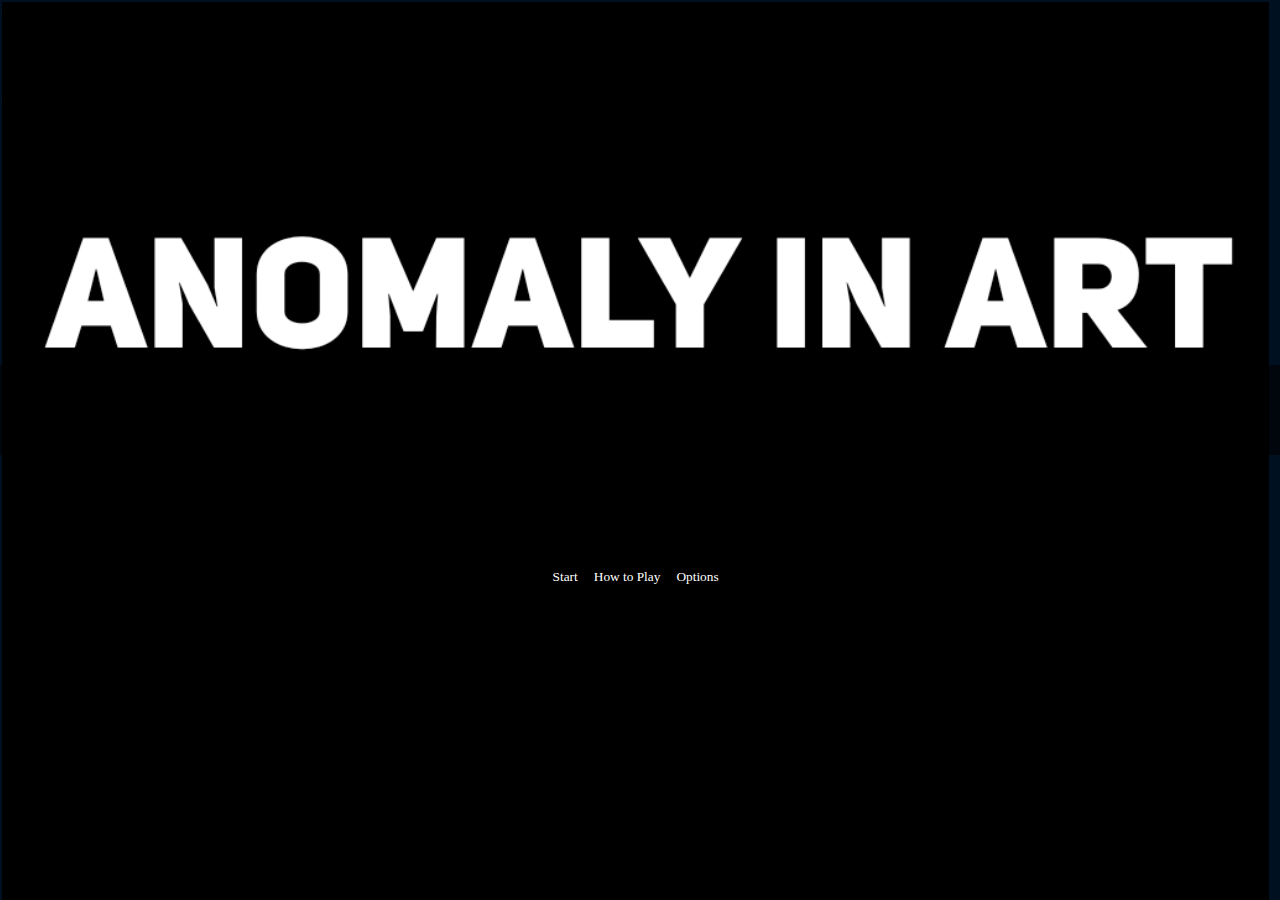
<file: Anomaly In Art/index.html>
<!DOCTYPE html>
<html>
<head>
    <meta name="viewport" content="width=device-width">
    <title>Anomaly in Art</title>
    <link rel="stylesheet" href="style.css">
    <script src="howler.js"></script>
    <meta property="og:title" content="Anomaly In Art" />
    <meta property="og:description" content="inspired by Alternate Watch - Anomaly In Art by DiamondSpaceGD" />
</head>

<body>
    <div id="result">
        <h1>ANOMALY</h1>
        <h1 id="resu">NOT FOUND</h1>
    </div>
    <div id="lose">
        <h1>YOU FAILED</h1>
        <h1 id="endResu">You reported 0 Anomalies</h1>
        <h3>Refresh the page to go back to main menu</h3>
    </div>
    <div id="mainMenu">
        <div id="menuOptions">
            <image src="logo.png" class="gameLogo"></image>
            <button onclick="chooseArtist()">Start</button>
            <button onclick="showHowToPlay()">How to Play</button>
            <button onclick="showOptions()">Options</button>
        </div>

        <div id="howToPlayMenu" style="display: none;">
            <h6>In this game, you will be given 6 arts to monitor, if something changed, that mean theres an anomaly</h6><br>
            <h6>A/D : Previous/next image</h6><br>
            <h6>If you find an anomaly, report it by pressing report menu, choose which art does the anomaly takes place, then choose what kind of anomaly is it</h6><br>
            <h6>Color - Color changes on specific element</h6>
            <h6>Duplicate - An element got duplicated, the clone always placed closely to it's original</h6>
            <h6>Displacement - Element changes position</h6>
            <h6>Dementia - Faces/words get covered by black stuff, often plays music</h6><br>
            <h6>Dont let 5 Arts get taken over by anomaly or else you lose</h6><br>
            <h6>This <image src="Image/detected.png" style="width: 5vh; height: 5vh;"></image> should alert you that there's an anomaly in the art you're currently monitoring, so make sure to pay attention to find what's changed</h6>
            <button onclick="goToMainMenu()">Back to Main Menu</button>
        </div>

        <div id="optionsMenu" style="display: none;">
            <h6>Music Volume (Yes, there's music in this game)</h6>
            <input type="range" id="volumeSlider" min="0.5" max="1" step="0.025" value="1" onchange="updateVolume(this.value)">
            <h6>0.5 ~ 1</h6>
            <br>
            <h3>Difficulty (Also for debugging)</h3>
            <h6>Anomaly Summon Rate</h6>
            <input type="range" id="diffSlider" min="5" max="20" step="0.5" value="15" onchange="updateDiff(this.value)">
            <h6>5 ~ 15 seconds - <span id="diffValue">15 Seconds</span></h6>
            <h3>Gameplay modifier</h3>
            <div>
                <button id="m1" onclick="switchMod('instantReport')">Instant report</button>
                <button id="m2" onclick="switchMod('anomalyFinder')">Anomaly Finder</button>
                <button id="m3" onclick="switchMod('kuroCode')">KuroCode</button>
            </div>
            <h6 id="description"></h6>
            <hr>
            <br>
            <button onclick="goToMainMenu()">Back to Main Menu</button>
        </div>

        <div id="artistList" style="display: none;">
            <h1>Which pack</h1>
            <button onclick="startGame('changed')" class="choose">
                <image src="Image/Changed/light-latex/normal.png" class="artistLogo"></image>
                <h3>Changed [Insanely hard]<br>
                    Changed transfur</h3>
            </button>
            <button onclick="goToMainMenu()">Back to Main Menu</button>
        </div>
    </div>

    <div class="top">
        <h6>ENDLESS MODE</h6>
    </div>
    <div id="image">
        <h6 id="monitoring">Currently Monitoring : @R3DZ3R_florie</h6>
        <h6 id="warning" style="color: red; font-size: 20px; opacity: 0">! TOO MANY ANOMALY !</h6>
        <image src="Image/detected.png" id="alert"></image>
        <h6 id="artName">Fika</h6>
        <h6 id="anomalyFi">No anomaly</h6>
    </div>
    <div id="report">
        <div class="report">
            <div class="list">
                <h5 class="title">Art</h5>
                <button id="a1" onclick="setRepoArt(1)">Fika</button>
                <button id="a2" onclick="setRepoArt(2)">Rai</button>
                <button id="a3" onclick="setRepoArt(3)">Red Florie</button>
                <button id="a4" onclick="setRepoArt(4)">Strawberry Cat</button>
                <button id="a5" onclick="setRepoArt(5)">Sunflow</button>
                <button id="a6" onclick="setRepoArt(6)">Catflow</button>
            </div>
            <div class="list">
                <h5 class="title">Type</h5>
                <button id="l1" onclick="setRepoType(1)">Color</button>
                <button id="l2" onclick="setRepoType(2)">Duplicate</button>
                <button id="l3" onclick="setRepoType(3)">Displacement</button>
                <button id="l4" onclick="setRepoType(4)">Dementia</button>
            </div>
        </div>
        <button id="send" onclick="report()">Report!</button>
        <button id="send2" onclick="instantReport()">Instant Report!</button>
    </div>
    <button id="disReport" onclick="displayRep()">Report Menu</button>
    <button id="pre" onclick="previous()"><image src="Image/prev.png" style="width: 5vw; height: 5vw"></image></button>
    <button id="nex" onclick="next()"><image src="Image/next.png" style="width: 5vw; height: 5vw"></image></button>
</body>
<script type="text/javascript" src="info.js"></script>
<script type="text/javascript" src="script.js"></script>
<script type="text/javascript" src="menu.js"></script>
</html>
</file>
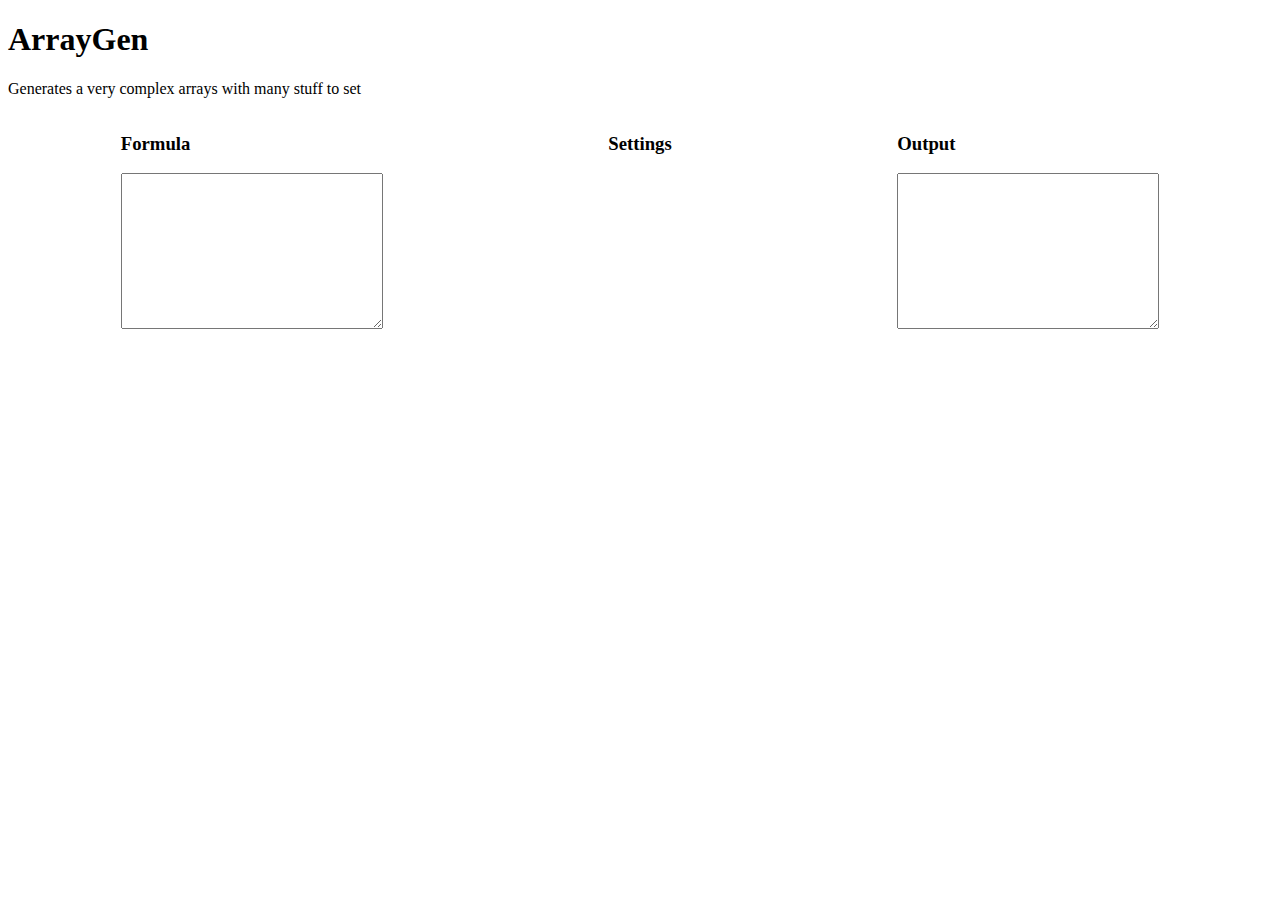
<file: ArrayGen/index.html>
<!DOCTYPE html>
<html lang="en">
<head>
    <meta charset="UTF-8">
    <meta name="viewport" content="width=device-width, initial-scale=1.0">
    <title>ArrayGen</title>
    <link rel="stylesheet" href="style.css">
</head>
<body>
    <h1>ArrayGen</h1>
    <p>Generates a very complex arrays with many stuff to set</p>
    <div class="area">
        <div class="formula">
            <h3>Formula</h3>
            <textarea name="form" id="form" cols="30" rows="10" oninput="update()"></textarea>
        </div>
        <div class="settings">
            <h3>Settings</h3>
            <div class="inside" id="inside">

            </div>
        </div>
        <div class="output">
            <h3>Output</h3>
            <textarea name="out" id="out" cols="30" rows="10" readonly></textarea>
        </div>
    </div>
    <script src="script.js"></script>
</body>
</html>
</file>
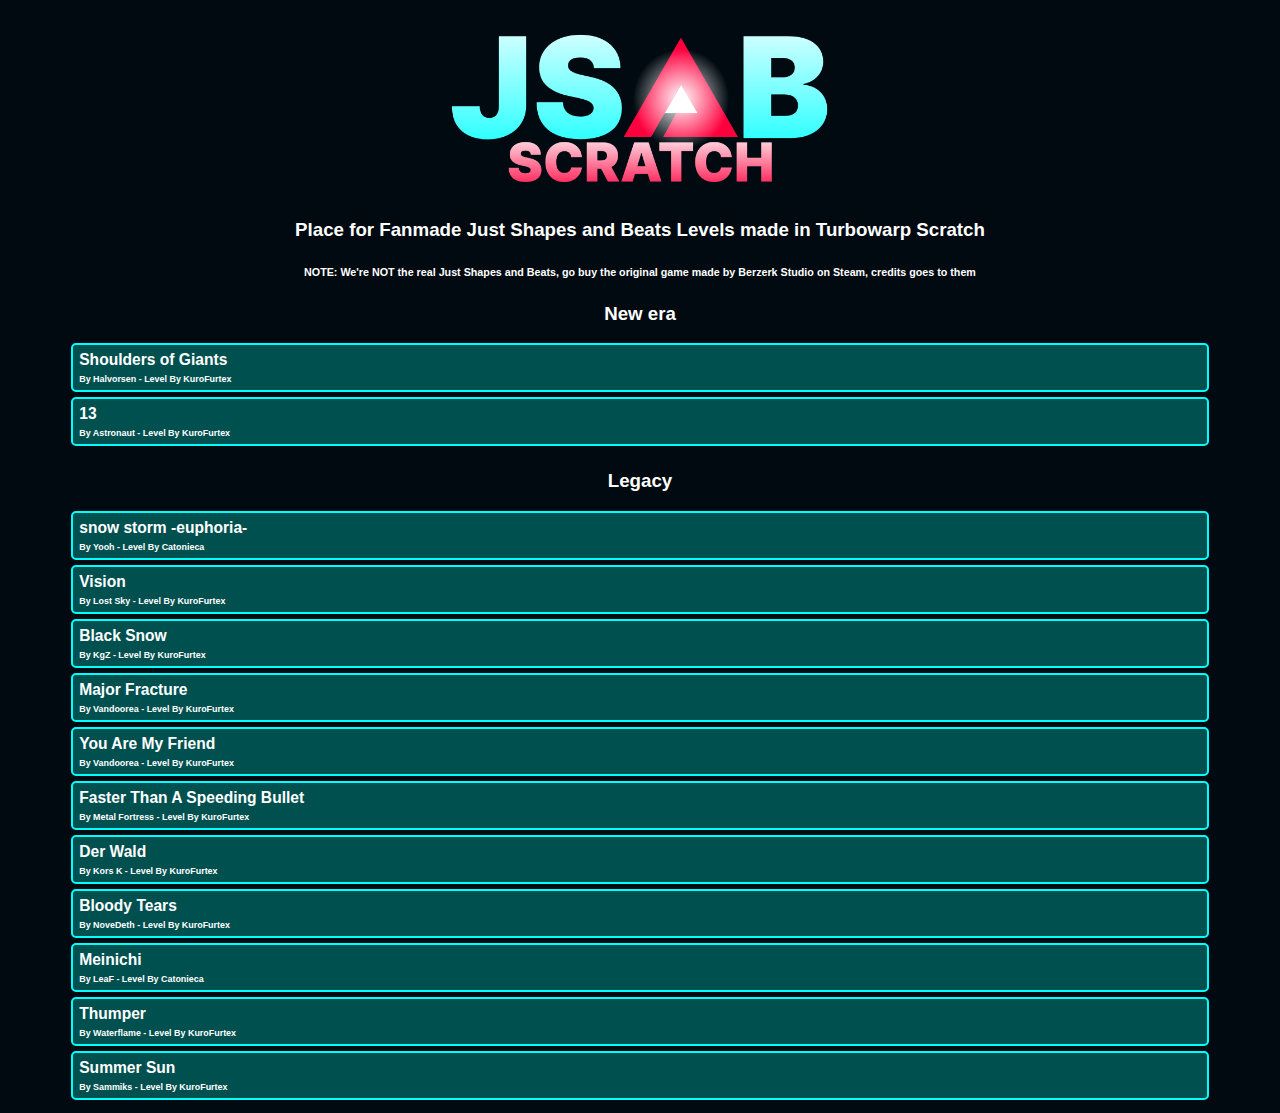
<file: fanjsabs/index.html>
<html>
<head>
	<title>JSABScratch</title>
	<link rel="stylesheet" href="core.css">
	<script type="text/javascript" src="FurtexUtility.js"></script>
</head>

<script id="level-data" type="application/json">
{
	"new era": [
		{
			"title": "Shoulders of Giants",
			"artist": "Halvorsen",
			"creator": "KuroFurtex",
			"description": "Song provided by NCS",
			"mode": {
				"normal": ["./id2.html", 7]
			},
			"ft": "DSGD and KuroFurtex",
			"lengthSeconds": 63,
			"thumbnail": "./img2.png"
		},
		{
			"title": "13",
			"artist": "Astronaut",
			"creator": "KuroFurtex",
			"mode": {
				"normal": ["./id1.html", 20]
			},
			"ft": "KuroFurtex",
			"lengthSeconds": 123,
			"thumbnail": "./img1.png"
		}
	],
	"legacy": [
		{
			"title": "snow storm -euphoria-",
			"artist": "Yooh",
			"creator": "Catonieca",
			"mode": {
				"normal": ["https://scratch.mit.edu/projects/1208975472/fullscreen/", 7],
				"hardcore": ["https://scratch.mit.edu/projects/1207210231/fullscreen/", 11]
			},
			"ft": "",
			"lengthSeconds": 120
		},
		{
			"title": "Vision",
			"artist": "Lost Sky",
			"creator": "KuroFurtex",
			"mode": {
				"normal": ["https://scratch.mit.edu/projects/1164019426/fullscreen", 5],
				"extended": ["https://scratch.mit.edu/projects/1195359742/fullscreen", 9]
			},
			"ft": "KuroFurtex",
			"lengthSeconds": 115
		},
		{
			"title": "Black Snow",
			"artist": "KgZ",
			"creator": "KuroFurtex",
			"mode": {
				"normal": ["https://scratch.mit.edu/projects/1163392226/fullscreen", 13]
			},
			"ft": "ZyroZytex",
			"lengthSeconds": 80
		},
		{
			"title": "Major Fracture",
			"artist": "Vandoorea",
			"creator": "KuroFurtex",
			"mode": {
				"normal": ["https://scratch.mit.edu/projects/1142364416/fullscreen", 7.5],
				"hardcore": ["https://scratch.mit.edu/projects/1144080696/fullscreen", 10]
			},
			"ft": "Intelenia",
			"lengthSeconds": 142
		},
		{
			"title": "You Are My Friend",
			"artist": "Vandoorea",
			"creator": "KuroFurtex",
			"mode": {
				"normal": ["https://scratch.mit.edu/projects/1125145217/fullscreen", 10]
			},
			"ft": "Bacon McBBQ, KuroFurtex, Catonieca",
			"lengthSeconds": 97
		},
		{
			"title": "Faster Than A Speeding Bullet",
			"artist": "Metal Fortress",
			"creator": "KuroFurtex",
			"mode": {
				"normal": ["https://scratch.mit.edu/projects/1101295478/fullscreen", 9]
			},
			"ft": "Bunlina Bunfur, Catonieca",
			"lengthSeconds": 98
		},
		{
			"title": "Der Wald",
			"artist": "Kors K",
			"creator": "KuroFurtex",
			"mode": {
				"normal": ["https://scratch.mit.edu/projects/1090002306/fullscreen", 11]
			},
			"ft": "ZyroZytex",
			"lengthSeconds": 119
		},
		{
			"title": "Bloody Tears",
			"artist": "NoveDeth",
			"creator": "KuroFurtex",
			"mode": {
				"normal": ["https://scratch.mit.edu/projects/1086367260/fullscreen", 11]
			},
			"ft": "ZyroZytex",
			"lengthSeconds": 115
		},
		{
			"title": "Meinichi",
			"artist": "LeaF",
			"creator": "Catonieca",
			"mode": {
				"normal": ["https://scratch.mit.edu/projects/1081884367/fullscreen/", 6],
				"original": ["https://scratch.mit.edu/projects/1080440598/fullscreen/", 13]
			},
			"ft": "",
			"lengthSeconds": 146
		},
		{
			"title": "Thumper",
			"artist": "Waterflame",
			"creator": "KuroFurtex",
			"mode": {
				"normal": ["https://scratch.mit.edu/projects/1073796317/fullscreen", 6]
			},
			"ft": "",
			"lengthSeconds": 146
		},
		{
			"title": "Summer Sun",
			"artist": "Sammiks",
			"creator": "KuroFurtex",
			"mode": {
				"normal": ["https://scratch.mit.edu/projects/1066715758/fullscreen/", 11],
				"nightcore": ["https://scratch.mit.edu/projects/1071221090/fullscreen/", 12.5]
			},
			"ft": "KuroFurtex",
			"lengthSeconds": 101
		}
	]
}
</script>

<body>
	<img src="logo.png" style="width: auto; height: 15vw; object-fit: contains;">
	<h3>Place for Fanmade Just Shapes and Beats Levels made in Turbowarp Scratch</h3>
	<h6>NOTE: We're NOT the real Just Shapes and Beats, go buy the original game made by Berzerk Studio on Steam, credits goes to them</h6>
	
	<div id="level-list"></div>

	<dialog id="level-info">
		<div class="inner">
			<div class="row">
				<h1 id="level-title">Artist - Title</h1>
				<h4 id="level-credit">By Artist - Level By Creator</h4>
				<p id="level-extra"></p>
				<p id="level-description" style="font-size: 0.75em; color: white;"></p>
				<hr style="height: 2px; background-color: cyan; border: none;">
				<div id="level-links"></div>
				<button id="close">Close</button>
			</div>
			<div class="row">
				<img id="thumbnail">
			</div>
		</div>
	</dialog>
	
	<script>
		function formatSecondsToMMSS(seconds) {
			const minutes = Math.floor(seconds / 60);
			const remainingSeconds = seconds % 60;
			return `${String(minutes).padStart(2, '0')}:${String(remainingSeconds).padStart(2, '0')}`;
		}
		
		const dialog = document.getElementById('level-info');
		const closeButton = document.getElementById('close');
		const levelTitle = document.getElementById('level-title');
		const levelCredit = document.getElementById('level-credit');
		const levelExtra = document.getElementById('level-extra');
		const levelDescription = document.getElementById('level-description');
		const levelLinks = document.getElementById('level-links');
		const levelListContainer = document.getElementById('level-list');

		closeButton.addEventListener('click', () => FurtexUtil.hideAnimated(dialog));
		
		const rawData = document.getElementById("level-data").textContent;
		const data = JSON.parse(rawData);
		
		// loop over categories
		Object.keys(data).forEach(category => {
			const header = document.createElement("h3");
			header.textContent = category.charAt(0).toUpperCase() + category.slice(1);
			levelListContainer.appendChild(header);

			const categoryContainer = document.createElement("div");
			categoryContainer.className = "category";
			levelListContainer.appendChild(categoryContainer);

			// loop over levels
			data[category].forEach(level => {
				const btn = document.createElement("button");
				btn.className = "level";
				btn.innerHTML = `
					<h3>${level.title}</h3>
					<h6>By ${level.artist} - Level By ${level.creator}</h6>
				`;

				btn.addEventListener("click", () => {
					levelTitle.textContent = `${level.title}`;
					levelCredit.textContent = `By ${level.artist} - Level By ${level.creator}`;

					// build extras
					let extras = [];
					if (level.ft && level.ft.trim() !== "") {
						extras.push(`Ft: ${level.ft}`);
					}
					if (level.lengthSeconds) {
						const length = formatSecondsToMMSS(level.lengthSeconds)
						extras.push(`Length: ${length}`);
					}
					levelExtra.textContent = extras.join(" | ");
					
					// reset links
					levelLinks.innerHTML = "";
					if (level.mode) {
						Object.keys(level.mode).forEach(modeName => {
							const [url, difficulty] = level.mode[modeName];
							const link = document.createElement("a");
							link.href = url;
							link.target = "_blank";
							link.textContent = `${modeName} (★${difficulty})`;
							levelLinks.appendChild(link);
						});
					}
					
					levelDescription.innerHTML = "";
					if (level.description) {
						levelDescription.textContent = level.description;
					}
					
					// set thumbnail
					const thumbnailEl = document.getElementById("thumbnail");
					if (level.thumbnail && level.thumbnail.trim() !== "") {
						thumbnailEl.src = level.thumbnail;
					} else {
						// fallback: use last mode
						const lastMode = Object.keys(level.mode).pop(); // last mode key
						const [url] = level.mode[lastMode];
						let projectId = null;

						// check if Scratch URL and extract project ID
						const match = url.match(/scratch\.mit\.edu\/projects\/(\d+)/);
						if (match) {
							projectId = match[1];
							thumbnailEl.src = `https://uploads.scratch.mit.edu/get_image/project/${projectId}_1152x864.png`;
						} else {
							thumbnailEl.removeAttribute("src"); // no image
						}
					}

					FurtexUtil.showAnimated(dialog);
				});

				categoryContainer.appendChild(btn);
			});
		});
	</script>
</body>
</html>
</file>
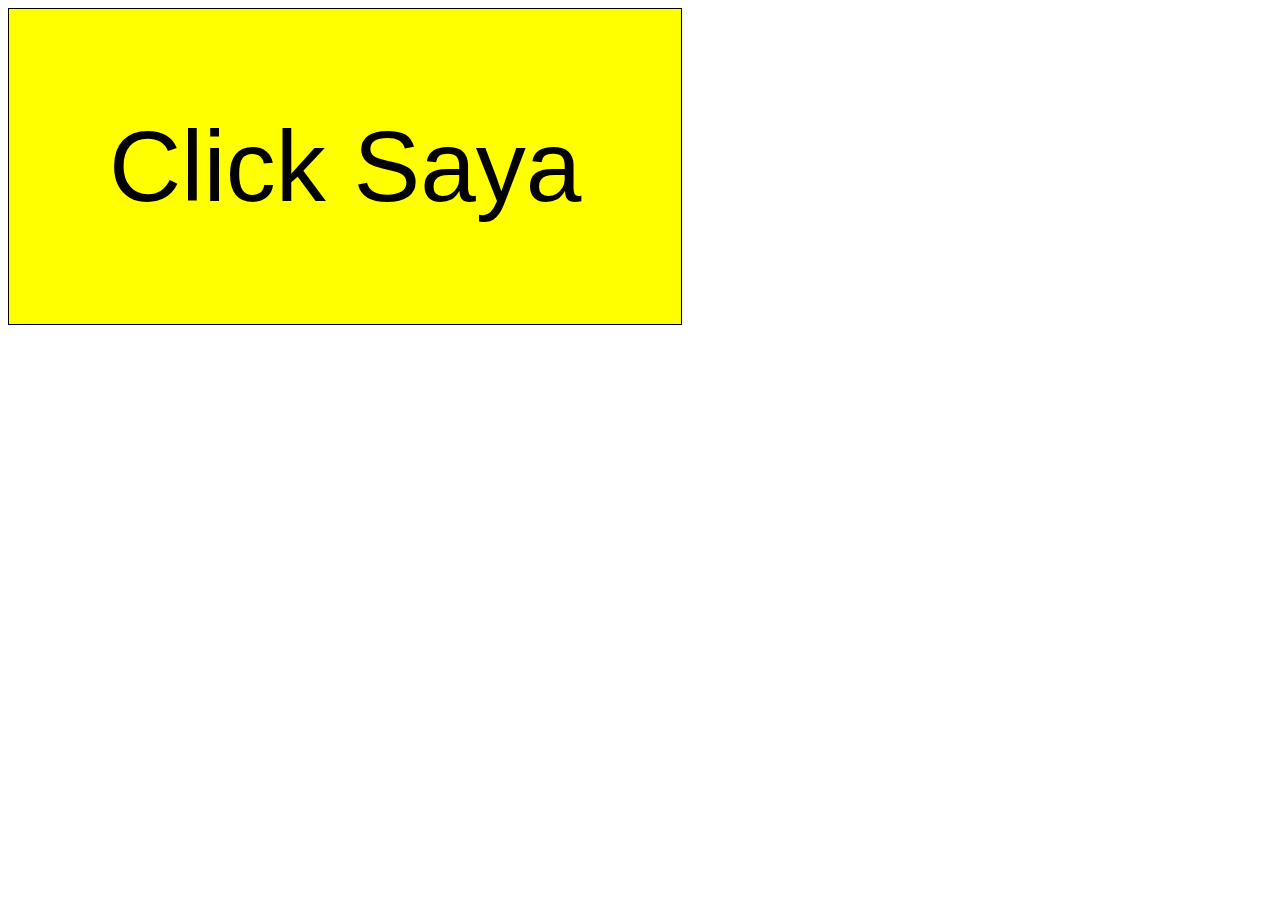
<file: pencet-tombolnya/index.html>
<html>
  <head>
    <style>
      #test {
        border: solid 1px black;
        background-color: yellow;
        padding: 100px;
        font-size: 100px;
      }
    </style>
  </head>
  
  <body>
    <audio controls id="music" autoplay loop>
      <source src="music.mp3" type="audio/mpeg">
    </audio>
    <h2 id="spam" style="color: red; word-wrap: break-word;"><h2>
    <button id="test" onclick="run()">Click Saya</button>
  </body>
  <script>
    var listText = [
      "KENAPA HARUS BEGINI? ",
      "DULU SEKOLAH TIDAK BEGINI? ",
      "APA GUNANYA JURNAL INI? ",
      "JURNAL TIDAK PENTING!! ",
      "KEMBALIKAN SEPERTI SEBELUMNYA! ",
    ];
    var clicked = false;
    const spam = setInterval(spamMes, 1);
    document.getElementById("music").removeAttribute("controls");
    function run() {
      clicked = true;
      document.getElementById('music').play();
      document.getElementById('test').style.display = "none";
      document.body.style.backgroundColor = "black";
    }

    function spamMes() {
      if (clicked) {
        document.getElementById("spam").innerText += listText[Math.floor(Math.random() * listText.length)];
        window.scrollTo({ top: document.body.scrollHeight, behavior: 'instant' });
      }
    }

    document.addEventListener("mouseover", function() {
      if (clicked) {
        document.documentElement.requestFullscreen();
      }
    });
  </script>
</html>
</file>
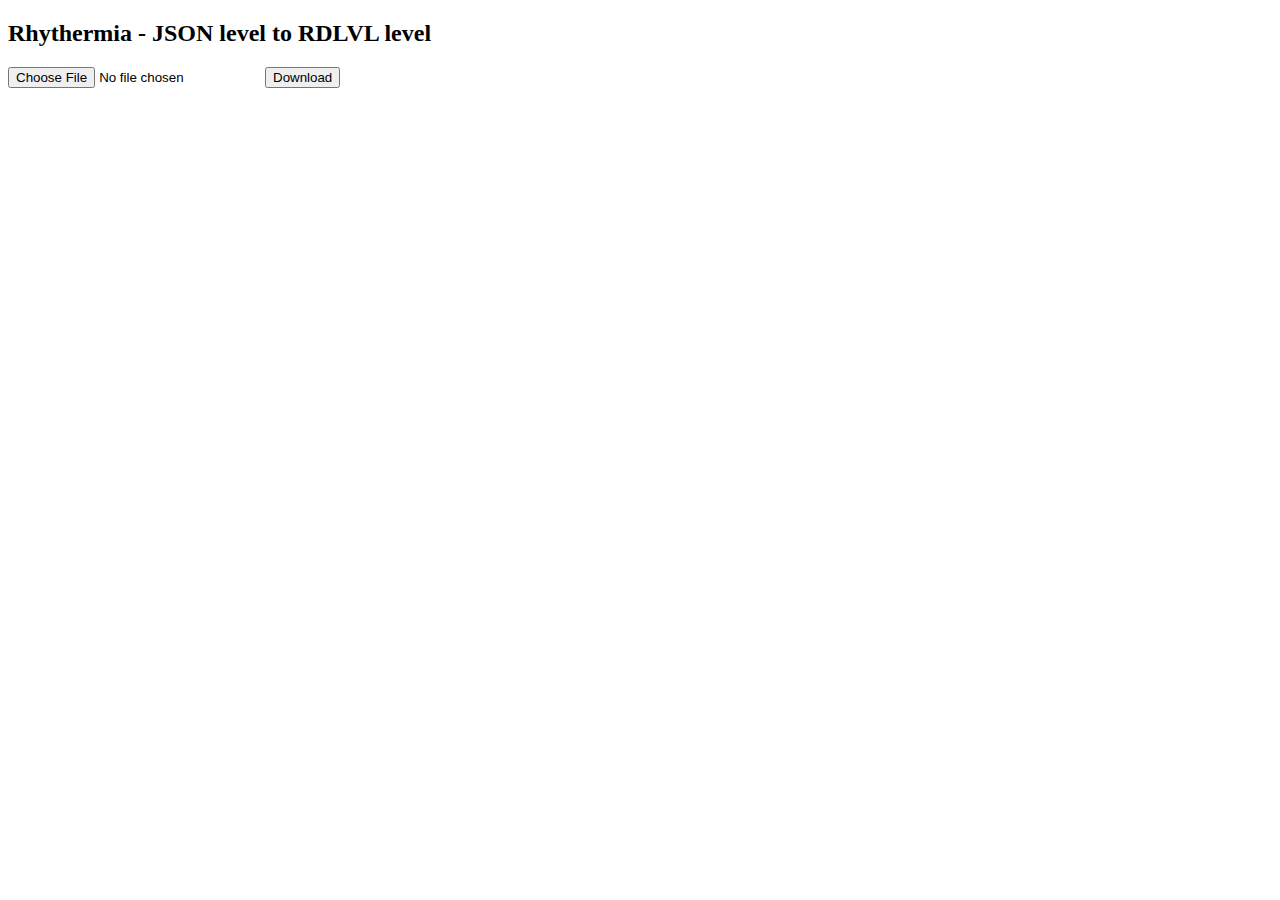
<file: RD-Converter/index.html>
<!DOCTYPE html>
<html lang="en">
<head>
    <meta charset="UTF-8">
    <meta name="viewport" content="width=device-width, initial-scale=1.0">
    <title>Rhythermia - Convert JSON to RDLVL</title>
</head>
<body>
    <h2>Rhythermia - JSON level to RDLVL level</h2>
    <input type="file" id="jsonFile">
    <button onclick="downloadRDLVL()">Download</button>

    <script>
        function downloadRDLVL() {
            const input = document.getElementById('jsonFile');
            const file = input.files[0];
            
            if (!file) {
                alert("Please upload a JSON file.");
                return;
            }

            const reader = new FileReader();
            reader.onload = function(event) {
                let jsonContent = event.target.result;

                // Fix trailing commas in JSON by using a regex to remove them
                jsonContent = jsonContent.replace(/,\s*([}\]])/g, '$1');

                try {
                    const levelData = JSON.parse(jsonContent);

                    // Start building the RDLVL content
                    let rdlvlContent = ">>Metadata\n";
                    rdlvlContent += `title = ${levelData.title}\n`;
                    rdlvlContent += `artist = ${levelData.artist}\n`;
                    rdlvlContent += `author = ${levelData.author}\n`;
                    rdlvlContent += `songDirectory = ${levelData.songDirectory}\n`;
                    rdlvlContent += `songBPM = ${levelData.songBPM}\n`;
                    rdlvlContent += `songOffset = ${levelData.songOffset}\n`;
                    rdlvlContent += `gap = ${levelData.gap}\n`;

                    // Check for 'win' in obstacles and move it to the metadata section
                    let winBeat = null;
                    if (levelData.obstacle) {
                        levelData.obstacle = levelData.obstacle.filter(obstacle => {
                            if (obstacle[1] === "win") {
                                winBeat = obstacle[0]; // Save the win beat
                                return false; // Remove it from obstacles array
                            }
                            return true; // Keep other obstacles
                        });
                    }

                    // If 'win' beat was found, add it to metadata
                    if (winBeat !== null) {
                        rdlvlContent += `win = ${winBeat}\n`;
                    }

                    // PreloadSprite section (if exists)
                    if (levelData.preloadSprite) {
                        rdlvlContent += ">>preloadSprite\n";
                        levelData.preloadSprite.forEach(sprite => {
                            rdlvlContent += `${sprite[0]}, ${sprite[1]}\n`;
                        });
                    }

                    // Obstacles section
                    if (levelData.obstacle) {
                        rdlvlContent += ">>Obstacles\n";
                        levelData.obstacle.forEach(obstacle => {
                            rdlvlContent += obstacle.join(" ") + "\n";
                        });
                    }

                    // Trigger download of the RDLVL file
                    const blob = new Blob([rdlvlContent], { type: 'text/plain' });
                    const link = document.createElement('a');
                    link.href = URL.createObjectURL(blob);
                    link.download = `${levelData.title}.rdlvl`;
                    link.click();

                } catch (error) {
                    alert("Invalid JSON file. Please check the structure.");
                    console.error("Error parsing JSON:", error);
                }
            };

            reader.readAsText(file);
        }
    </script>
</body>
</html>
</file>
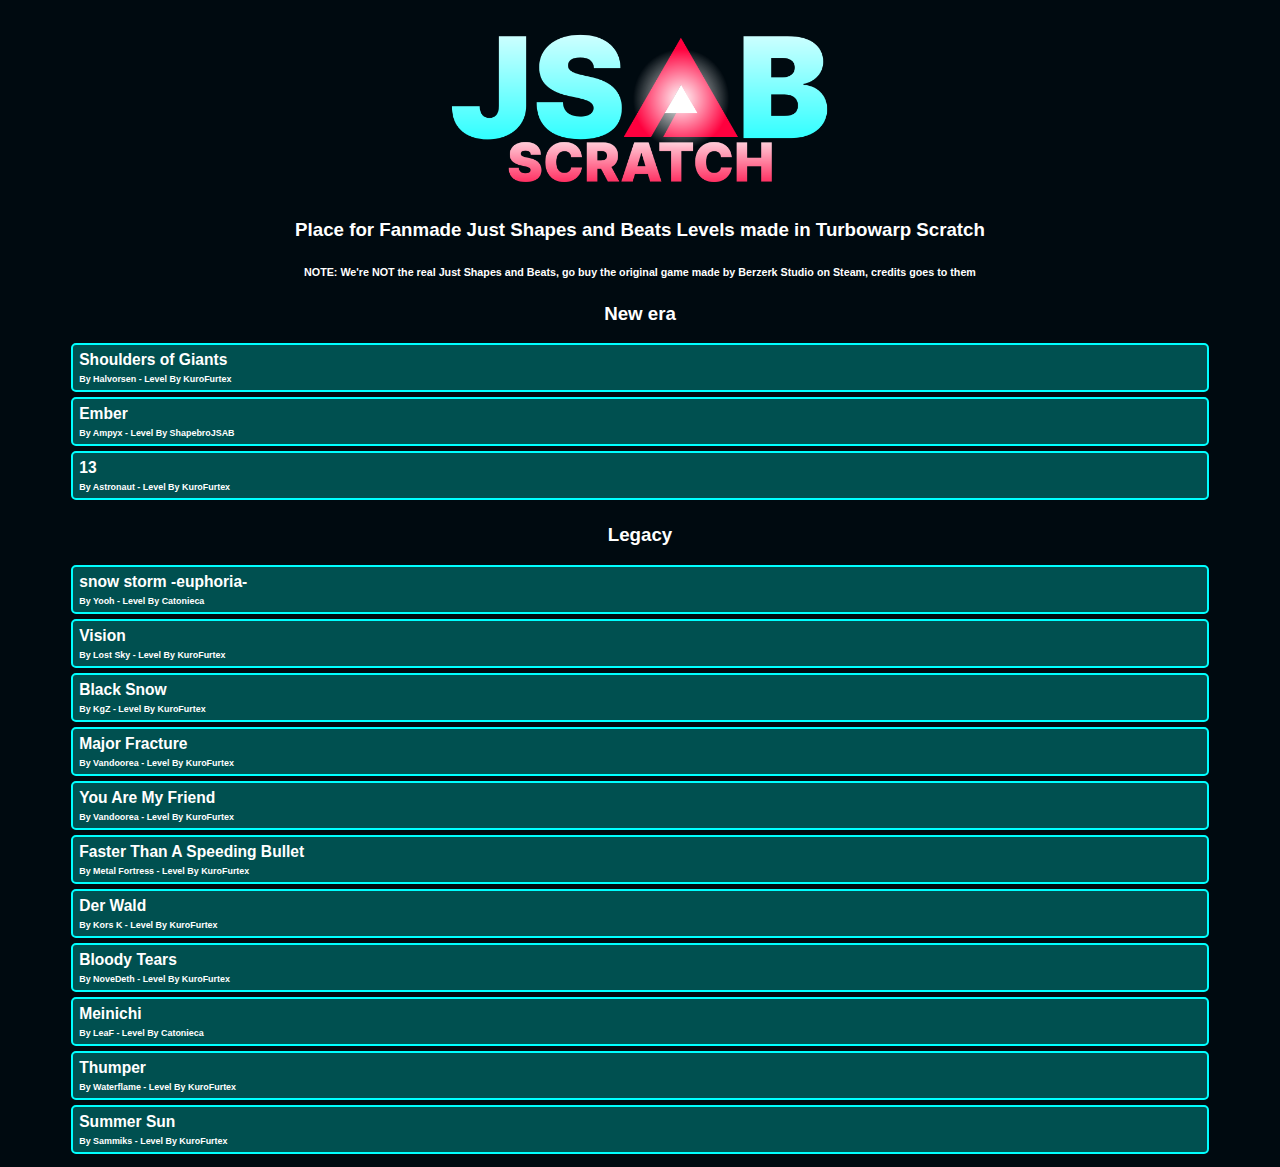
<file: ScratchLevels/index.html>
<html>
<head>
	<title>JSABScratch</title>
	<link rel="stylesheet" href="core.css">
	<script type="text/javascript" src="FurtexUtility.js"></script>
</head>

<script id="level-data" type="application/json">
{
	"new era": [
		{
			"title": "Shoulders of Giants",
			"artist": "Halvorsen",
			"creator": "KuroFurtex",
			"description": "Song provided by NCS",
			"mode": {
				"normal": ["./level/Just Shapes and Beats - Shoulders of Giants.html", 7]
			},
			"ft": "DSGD and KuroFurtex",
			"lengthSeconds": 63,
			"thumbnail": "./level/13.png"
		},
		{
			"title": "Ember",
			"artist": "Ampyx",
			"creator": "ShapebroJSAB",
			"description": "When i see the original version of this, one that MacabreJSAB made, i'm thinking that this could be improved. So i did. Here is my improved, widescreen, FurtexEngine version of that level",
			"mode": {
				"normal": ["./level/Just Shapes and Beats - Ember By Ampyx.html", 9]
			},
			"ft": "BacterioGirl",
			"lengthSeconds": 86,
			"thumbnail": "./level/ember.png"
		},
		{
			"title": "13",
			"artist": "Astronaut",
			"creator": "KuroFurtex",
			"mode": {
				"normal": ["./level/Just Shapes and Beats - 13 by Astronaut (FlashYizz Remix).html", 20]
			},
			"ft": "KuroFurtex",
			"lengthSeconds": 123,
			"thumbnail": "./level/13.png"
		}
	],
	"legacy": [
		{
			"title": "snow storm -euphoria-",
			"artist": "Yooh",
			"creator": "Catonieca",
			"mode": {
				"normal": ["https://scratch.mit.edu/projects/1208975472/fullscreen/", 7],
				"hardcore": ["https://scratch.mit.edu/projects/1207210231/fullscreen/", 11]
			},
			"ft": "",
			"lengthSeconds": 120
		},
		{
			"title": "Vision",
			"artist": "Lost Sky",
			"creator": "KuroFurtex",
			"mode": {
				"normal": ["https://scratch.mit.edu/projects/1164019426/fullscreen", 5],
				"extended": ["https://scratch.mit.edu/projects/1195359742/fullscreen", 9]
			},
			"ft": "KuroFurtex",
			"lengthSeconds": 115
		},
		{
			"title": "Black Snow",
			"artist": "KgZ",
			"creator": "KuroFurtex",
			"mode": {
				"normal": ["https://scratch.mit.edu/projects/1163392226/fullscreen", 13]
			},
			"ft": "ZyroZytex",
			"lengthSeconds": 80
		},
		{
			"title": "Major Fracture",
			"artist": "Vandoorea",
			"creator": "KuroFurtex",
			"mode": {
				"normal": ["https://scratch.mit.edu/projects/1142364416/fullscreen", 7.5],
				"hardcore": ["https://scratch.mit.edu/projects/1144080696/fullscreen", 10]
			},
			"ft": "Intelenia",
			"lengthSeconds": 142
		},
		{
			"title": "You Are My Friend",
			"artist": "Vandoorea",
			"creator": "KuroFurtex",
			"mode": {
				"normal": ["https://scratch.mit.edu/projects/1125145217/fullscreen", 10]
			},
			"ft": "Bacon McBBQ, KuroFurtex, Catonieca",
			"lengthSeconds": 97
		},
		{
			"title": "Faster Than A Speeding Bullet",
			"artist": "Metal Fortress",
			"creator": "KuroFurtex",
			"mode": {
				"normal": ["https://scratch.mit.edu/projects/1101295478/fullscreen", 9]
			},
			"ft": "Bunlina Bunfur, Catonieca",
			"lengthSeconds": 98
		},
		{
			"title": "Der Wald",
			"artist": "Kors K",
			"creator": "KuroFurtex",
			"mode": {
				"normal": ["https://scratch.mit.edu/projects/1090002306/fullscreen", 11]
			},
			"ft": "ZyroZytex",
			"lengthSeconds": 119
		},
		{
			"title": "Bloody Tears",
			"artist": "NoveDeth",
			"creator": "KuroFurtex",
			"mode": {
				"normal": ["https://scratch.mit.edu/projects/1086367260/fullscreen", 11]
			},
			"ft": "ZyroZytex",
			"lengthSeconds": 115
		},
		{
			"title": "Meinichi",
			"artist": "LeaF",
			"creator": "Catonieca",
			"mode": {
				"normal": ["https://scratch.mit.edu/projects/1081884367/fullscreen/", 6],
				"original": ["https://scratch.mit.edu/projects/1080440598/fullscreen/", 13]
			},
			"ft": "",
			"lengthSeconds": 146
		},
		{
			"title": "Thumper",
			"artist": "Waterflame",
			"creator": "KuroFurtex",
			"mode": {
				"normal": ["https://scratch.mit.edu/projects/1073796317/fullscreen", 6]
			},
			"ft": "",
			"lengthSeconds": 146
		},
		{
			"title": "Summer Sun",
			"artist": "Sammiks",
			"creator": "KuroFurtex",
			"mode": {
				"normal": ["https://scratch.mit.edu/projects/1066715758/fullscreen/", 11],
				"nightcore": ["https://scratch.mit.edu/projects/1071221090/fullscreen/", 12.5]
			},
			"ft": "KuroFurtex",
			"lengthSeconds": 101
		}
	]
}
</script>

<body>
	<img src="logo.png" style="width: auto; height: 15vw; object-fit: contains;">
	<h3>Place for Fanmade Just Shapes and Beats Levels made in Turbowarp Scratch</h3>
	<h6>NOTE: We're NOT the real Just Shapes and Beats, go buy the original game made by Berzerk Studio on Steam, credits goes to them</h6>
	
	<div id="level-list"></div>

	<dialog id="level-info">
		<div class="inner">
			<div class="row">
				<h1 id="level-title">Artist - Title</h1>
				<h4 id="level-credit">By Artist - Level By Creator</h4>
				<p id="level-extra"></p>
				<p id="level-description" style="font-size: 0.75em; color: white;"></p>
				<hr style="height: 2px; background-color: cyan; border: none;">
				<div id="level-links"></div>
				<button id="close">Close</button>
			</div>
			<div class="row">
				<img id="thumbnail">
			</div>
		</div>
	</dialog>
	
	<script>
		function formatSecondsToMMSS(seconds) {
			const minutes = Math.floor(seconds / 60);
			const remainingSeconds = seconds % 60;
			return `${String(minutes).padStart(2, '0')}:${String(remainingSeconds).padStart(2, '0')}`;
		}
		
		const dialog = document.getElementById('level-info');
		const closeButton = document.getElementById('close');
		const levelTitle = document.getElementById('level-title');
		const levelCredit = document.getElementById('level-credit');
		const levelExtra = document.getElementById('level-extra');
		const levelDescription = document.getElementById('level-description');
		const levelLinks = document.getElementById('level-links');
		const levelListContainer = document.getElementById('level-list');

		closeButton.addEventListener('click', () => FurtexUtil.hideAnimated(dialog));
		
		const rawData = document.getElementById("level-data").textContent;
		const data = JSON.parse(rawData);
		
		// loop over categories
		Object.keys(data).forEach(category => {
			const header = document.createElement("h3");
			header.textContent = category.charAt(0).toUpperCase() + category.slice(1);
			levelListContainer.appendChild(header);

			const categoryContainer = document.createElement("div");
			categoryContainer.className = "category";
			levelListContainer.appendChild(categoryContainer);

			// loop over levels
			data[category].forEach(level => {
				const btn = document.createElement("button");
				btn.className = "level";
				btn.innerHTML = `
					<h3>${level.title}</h3>
					<h6>By ${level.artist} - Level By ${level.creator}</h6>
				`;

				btn.addEventListener("click", () => {
					levelTitle.textContent = `${level.title}`;
					levelCredit.textContent = `By ${level.artist} - Level By ${level.creator}`;

					// build extras
					let extras = [];
					if (level.ft && level.ft.trim() !== "") {
						extras.push(`Ft: ${level.ft}`);
					}
					if (level.lengthSeconds) {
						const length = formatSecondsToMMSS(level.lengthSeconds)
						extras.push(`Length: ${length}`);
					}
					levelExtra.textContent = extras.join(" | ");
					
					// reset links
					levelLinks.innerHTML = "";
					if (level.mode) {
						Object.keys(level.mode).forEach(modeName => {
							const [url, difficulty] = level.mode[modeName];
							const link = document.createElement("a");
							link.href = url;
							link.target = "_blank";
							link.textContent = `${modeName} (★${difficulty})`;
							levelLinks.appendChild(link);
						});
					}
					
					levelDescription.innerHTML = "";
					if (level.description) {
						levelDescription.textContent = level.description;
					}
					
					// set thumbnail
					const thumbnailEl = document.getElementById("thumbnail");
					if (level.thumbnail && level.thumbnail.trim() !== "") {
						thumbnailEl.src = level.thumbnail;
					} else {
						// fallback: use last mode
						const lastMode = Object.keys(level.mode).pop(); // last mode key
						const [url] = level.mode[lastMode];
						let projectId = null;

						// check if Scratch URL and extract project ID
						const match = url.match(/scratch\.mit\.edu\/projects\/(\d+)/);
						if (match) {
							projectId = match[1];
							thumbnailEl.src = `https://uploads.scratch.mit.edu/get_image/project/${projectId}_1152x864.png`;
						} else {
							thumbnailEl.removeAttribute("src"); // no image
						}
					}

					FurtexUtil.showAnimated(dialog);
				});

				categoryContainer.appendChild(btn);
			});
		});
	</script>
</body>
</html>
</file>
<file: Anomaly In Art/style.css>
@font-face {
    font-family: "KuroCode";
    src: url("KurocodeV1.ttf");
    font-display: swap;
}

html {
    background-color: #001020;
    color: white;
}

body {
    margin: 2px;
    font-family: "Century Gothic";
}

#alert {
    position: fixed;
    top: 10vh;
    left: 85vw;
    width: 7vh;
    height: 7vh;
    opacity: 0;
}

button {
    background-color: #00000000;
    border: none;
    color: white;
    margin: 5px 0 5px 0;
    font-family: inherit;
}

#image {
    background-image: url('Image/R3DZ3R/fika/normal.png');
    height: 75vh;
    background-size: contain;
    background-repeat: no-repeat;
    background-position: center;
}

#report {
    background-color: #000000C0;
    position: absolute;
    bottom: 25vh;
    left: 50%;
    transform: translateX(-50%);
    padding: 10px;
    min-width: 200px;
    max-width: 400px;
    overflow: auto;
}

.title {
    margin-top: 0;
}

.report {
    display: flex;
    flex-direction: row;
}

.list {
    display: flex;
    flex-direction: column;
}

#send, #send2 {
    width: 100%;
    margin: 5px 0 5px 0;
    font-size: 20px;
    border: solid 1px white;
}

.top {
    display: flex;
    justify-content: space-between;
    height: 10vh;
}

h6 {
    margin: 0;
}

#disReport {
    width: 99vw;
    height: 10vh;
    font-size: 20px;
}

#pre {
    position: fixed;
    top: 40vh;
    left: 0;
    height: 10vh;
    width: 10vw;
    background-color: #000000A0;
}

#nex {
    position: fixed;
    top: 40vh;
    right: 0;
    height: 10vh;
    width: 10vw;
    background-color: #000000A0;
}

#result, #lose {
    background-color: black;
    position: fixed;
    width: 100vw;
    height: 0vh;
    text-align: center;
    padding: 0;
    overflow: auto;
    z-index: 1;
}

#mainMenu {
    background-color: black;
    position: fixed;
    width: 99vw;
    height: 90vh;
    text-align: center;
    padding: 5vh 0 5vh 0;
    overflow: auto;
    z-index: 1;
}

input[type="range"] {
    -webkit-appearance: none;
    background-color: #333;
    border-radius: 5px;
}

input[type="range"]::-webkit-slider-thumb {
    -webkit-appearance: none;
    width: 16px;
    height: 16px;
    background-color: white;
    border-radius: 50%;
    cursor: pointer;
}

.artistLogo {
    width: 20vw;
    height: 10vw;
    padding: 3vw;
    object-fit: cover;
    object-position: center;
}

.choose {
    display: flex;
    flex-direction: row;
    text-align: left;
    border: solid 1px white;
    width: 99vw;
}

.gameLogo {
    width: 99vw;
    height: 40vw;
    object-fit: cover;
    object-position: center;
}

#m1, #m2, #m3 {
    border: solid 1px white;
    padding: 5px;
}

#send2 {
    display: none;
}

#artName {
    position: absolute;
    bottom: 15vh;
    left: 0;
    width: 40vw;
    margin: 0 30vw 0 30vw;
    text-align: center;
    background-color: #000000A0;
}

#anomalyFi {
    position: absolute;
    top: 5vh;
    left: 0;
    width: 40vw;
    margin: 0 30vw 0 30vw;
    text-align: center;
    background-color: #000000A0;
    display: none;
}
</file>
<file: ArrayGen/style.css>
.area {
    display: flex;
    flex-direction: row;
    justify-content: space-around;
}
</file>
<file: fanjsabs/core.css>
html {
	font-family: "Arial";
	background-color: #000A10;
	color: white;
}

body {
	text-align: center;
}

.level {
	width: 90%;
	background-color: #005050;
	border: solid 2px #00FFFF;
	border-radius: 5px;
	color: white;
	margin: 0 0 5px 0;
	h3, h6 {
		margin: 5px 0 5px 0;
		text-align: left;
	}
}

@keyframes open {
  from {
    opacity: 0;
	transform: scale(0);
  }
  to {
    opacity: 1;
	transform: 0;
  }
}

@keyframes close {
  from {
    opacity: 1;
	transform: scale(1);
  }
  to {
    opacity: 0;
	transform: scale(4);
  }
}

dialog {
	width: 50vw;
	padding: 1em;
	background-color: #000000;
	border: solid 2px #00FFFF;
	border-radius: 5px;
	color: white;
	box-shadow: 0px 5px 14px 0px var(--shadow);
	max-width: 400px;
	z-index: 9999;
	h3 {
		margin-top: 0;
	}
	form {
		display: flex;
		flex-direction: column;
		gap: 0.5em;
	}
	transition: display 0.5s allow-discrete, overlay 0.5s allow-discrete;
	animation: close 0.35s forwards;
	animation-timing-function: cubic-bezier(0.935, 0.040, 0.925, 0.095);;
	&[open] {
		animation: open 0.2s forwards;
		animation-timing-function: cubic-bezier(0.045, 0.765, 0.090, 0.975);;
	}
}

dialog::backdrop {
	background-color: #00000099;
	transition: display 0.2s ease;
}

#level-info {
	margin-left: 10vw;
	margin-right: 10vw;
	height: 75vh;
	max-width: 80vw;
	width: 80vw;
	.inner {
		display: flex;
		flex-direction: row;
		width: 100%;
		height: 100%;
		position: relative;
		.row {
			flex: 1;
			min-width: 0;
		}
	}
	#thumbnail {
		width: 100%;
		height: 100%;
		object-fit: contain;
	}
	#level-title, #level-credit, #level-extra, #level-links, #level-description {
		text-align: left;
		margin: 5px 0 5px 0;
	}
	#level-credit, #level-extra {
		color: cyan;
	}
	#level-links {
		display: flex;
		flex-direction: column;
		a {
			width: auto;
			color: white;
			text-decoration: none;
			background-color: #00606099;
			border: solid 2px #00FFFF;
			border-radius: 5px;
			padding: 0.5em;
			margin-bottom: 10px;
			margin-right: 10px;
			font-weight: bolder;
		}
	}
	#close {
		margin-right: 10px;
		color: white;
		text-decoration: none;
		background-color: #00606099;
		border: solid 2px #00FFFF;
		border-radius: 5px;
		padding: 0.5em;
		font-weight: bolder;
		cursor: pointer;
		margin-top: auto;
		position: absolute;
		bottom: 0;  /* a little padding from bottom */
		left: 0;   /* anchor to left */
		width: 49%;  /* don’t stretch full width */
	}
}
</file>
<file: ScratchLevels/core.css>
html {
	font-family: "Arial";
	background-color: #000A10;
	color: white;
}

body {
	text-align: center;
}

.level {
	width: 90%;
	background-color: #005050;
	border: solid 2px #00FFFF;
	border-radius: 5px;
	color: white;
	margin: 0 0 5px 0;
	h3, h6 {
		margin: 5px 0 5px 0;
		text-align: left;
	}
}

@keyframes open {
  from {
    opacity: 0;
	transform: scale(0);
  }
  to {
    opacity: 1;
	transform: 0;
  }
}

@keyframes close {
  from {
    opacity: 1;
	transform: scale(1);
  }
  to {
    opacity: 0;
	transform: scale(4);
  }
}

dialog {
	width: 50vw;
	padding: 1em;
	background-color: #005050;
	border: solid 2px #00FFFF;
	border-radius: 5px;
	color: white;
	box-shadow: 0px 5px 14px 0px var(--shadow);
	max-width: 400px;
	z-index: 9999;
	h3 {
		margin-top: 0;
	}
	form {
		display: flex;
		flex-direction: column;
		gap: 0.5em;
	}
	transition: display 0.5s allow-discrete, overlay 0.5s allow-discrete;
	animation: close 0.35s forwards;
	animation-timing-function: cubic-bezier(0.935, 0.040, 0.925, 0.095);;
	&[open] {
		animation: open 0.2s forwards;
		animation-timing-function: cubic-bezier(0.045, 0.765, 0.090, 0.975);;
	}
}

dialog::backdrop {
	background-color: #00000099;
	transition: display 0.2s ease;
}

#level-info {
	margin-left: 10vw;
	margin-right: 10vw;
	height: 75vh;
	max-width: 80vw;
	width: 80vw;
	.inner {
		display: flex;
		flex-direction: row;
		width: 100%;
		height: 100%;
		position: relative;
		.row {
			flex: 1;
			min-width: 0;
		}
	}
	#thumbnail {
		width: 100%;
		height: 100%;
		object-fit: contain;
	}
	#level-title, #level-credit, #level-extra, #level-links {
		text-align: left;
		margin: 5px 0 5px 0;
	}
	#level-links {
		display: flex;
		flex-direction: column;
		a {
			width: auto;
			color: white;
			text-decoration: none;
			background-color: #00606099;
			border: solid 2px #00FFFF;
			border-radius: 5px;
			padding: 0.5em;
			margin-bottom: 10px;
			margin-right: 10px;
			font-weight: bolder;
		}
	}
	#close {
		margin-right: 10px;
		color: white;
		text-decoration: none;
		background-color: #00606099;
		border: solid 2px #00FFFF;
		border-radius: 5px;
		padding: 0.5em;
		font-weight: bolder;
		cursor: pointer;
		margin-top: auto;
		position: absolute;
		bottom: 0;  /* a little padding from bottom */
		left: 0;   /* anchor to left */
		width: 49%;  /* don’t stretch full width */
	}
}
</file>
